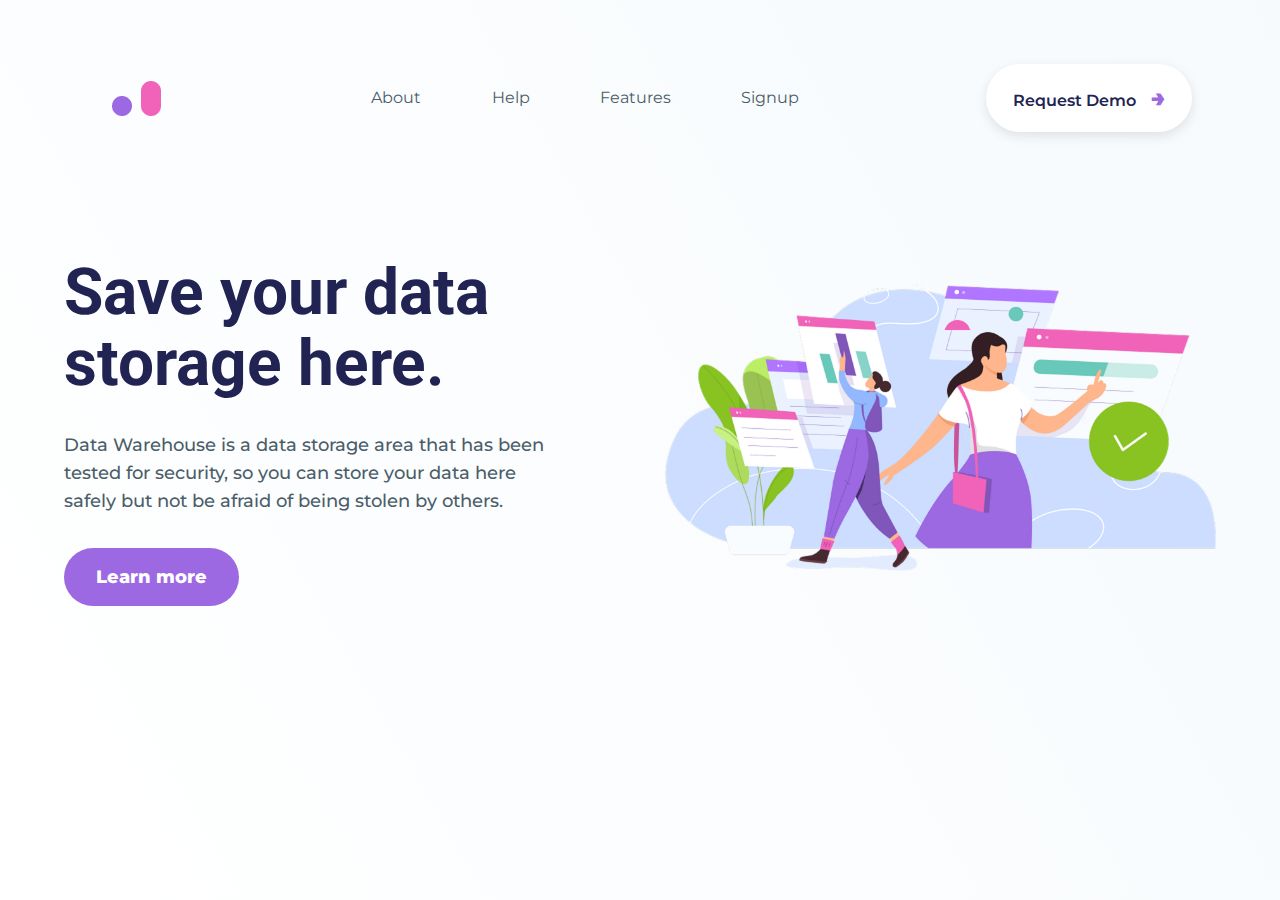
<file: homework 6/index.html>
<!DOCTYPE html>
<html lang="en">
<head>
    <meta charset="UTF-8">
    <meta name="viewport" content="width=device-width, initial-scale=1.0">
    <link rel="stylesheet" href="./styles/styles.css">
    <link rel="preconnect" href="https://fonts.googleapis.com">
<link rel="preconnect" href="https://fonts.gstatic.com" crossorigin>
<link href="https://fonts.googleapis.com/css2?family=Inter:ital,opsz,wght@0,14..32,100..900;1,14..32,100..900&family=Lato:ital,wght@0,100;0,300;0,400;0,700;0,900;1,100;1,300;1,400;1,700;1,900&family=Roboto:ital,wght@0,100..900;1,100..900&display=swap" rel="stylesheet">
<link rel="preconnect" href="https://fonts.googleapis.com">
<link rel="preconnect" href="https://fonts.gstatic.com" crossorigin>
<link href="https://fonts.googleapis.com/css2?family=Inter:ital,opsz,wght@0,14..32,100..900;1,14..32,100..900&family=Lato:ital,wght@0,100;0,300;0,400;0,700;0,900;1,100;1,300;1,400;1,700;1,900&family=Montserrat:ital,wght@0,100..900;1,100..900&family=Roboto:ital,wght@0,100..900;1,100..900&display=swap" rel="stylesheet">    
<title>Landing for Data Center</title>
</head>
<body>
    <nav id="nav-panel">
        <a href="" class="logo"><img src="./assets/nav-logo.png" alt="Site Logo" srcset=""></a>
        <ul class="nav-list">
            <li><a href="">About</a></li>
            <li><a href="">Help</a></li>
            <li><a href="">Features</a></li>
            <li><a href="">Signup</a></li>
        </ul>
        <button class="nav-btn">Request Demo</button>
    </nav>
    <header>
        <div class="header-container">
            <div class="header-info">
                <h1>Save your data storage here.</h1>
                <p>Data Warehouse is a data storage area that has been
tested for security, so you can store your data here
safely but not be afraid of being stolen by others.</p>
                <button>Learn more</button>
            </div>
            <div class="header-image"><img src="./assets/header-image.png" alt="Header image" srcset=""></div>
        </div>
    </header>
</body>
</html>
</file>
<file: homework 6/styles/styles.css>
* {
            margin: 0;
            padding: 0;
            box-sizing: border-box;
        }

        /* ===== ОСНОВНЫЕ СТИЛИ ===== */
        body {
            background: linear-gradient(240deg, #F6FAFD, #FFFFFF);
            line-height: 1.5;
            /* Использую clamp для адаптивных отступов */
            padding: 2.5rem clamp(1rem, 5vw, 12rem);
            -webkit-font-smoothing: antialiased;
            min-height: 100vh;
        }

        img, picture, video, canvas, svg {
            display: block;
            max-width: 100%;
            height: auto; /* Добавлено для сохранения пропорций */
        }

        input, button, textarea, select {
            font: inherit;
        }

        p, h1, h2, h3, h4, h5, h6 {
            overflow-wrap: break-word;
        }

        /* ===== НАВИГАЦИЯ ===== */
        #nav-panel {
            display: flex;
            padding: 1.5rem;
            font-size: 1rem;
            align-items: center;
            justify-content: space-between;
            font-family: Montserrat, sans-serif;
            gap: 2rem;
            flex-wrap: wrap; /* Добавлено для адаптивности */
        }

        .logo {
            margin: 0 1.5rem;
            flex-shrink: 0;
        }

        .nav-list {
            display: flex;
            list-style: none;
            gap: clamp(1rem, 3vw, 3rem); /* Адаптивный gap */
            flex-wrap: wrap;
            flex-grow: 1;
            justify-content: center; /* Центрируем для лучшего вида */
        }

        .nav-list a {
            text-decoration: none;
            transition: all 0.3s ease;
            font-weight: 400;
            color: #4B5D68;
            padding: 0.5rem 1rem;
            border-radius: 8px;
        }

        /* Улучшенные состояния ссылок */
        .nav-list a:hover {
            font-weight: 600;
            background-color: rgba(156, 105, 226, 0.1);
        }

        .nav-list a:focus {
            outline: 2px solid #9C69E2;
            outline-offset: 2px;
            background: rgba(156, 105, 226, 0.1);
        }

        /* Кнопка навигации */
        .nav-btn {
            border: none;
            background-color: #FFFFFF; /* Исправлено с #FFFF */
            color: #212353;
            font-weight: 600;
            padding: 1rem 1.7rem;
            border-radius: 50px;
            box-shadow: 0 4px 12px rgba(0, 0, 0, 0.1);
            transition: all 0.3s ease;
            cursor: pointer;
            white-space: nowrap;
        }

        .nav-btn::after {
            content: " →";
            margin-left: 0.5rem;
            font-weight: 900;
            font-size: 1.5rem;
            color: #9C69E2;
        }

        .nav-btn:hover {
            transform: translateY(-2px);
            box-shadow: 0 6px 16px rgba(0, 0, 0, 0.15);
        }

        .nav-btn:focus {
            outline: 3px solid #9C69E2;
            outline-offset: 2px;
        }

        .nav-btn:active {
            transform: translateY(0);
        }

        /* ===== HEADER ===== */
        .header-container {
            display: flex;
            gap: 2rem;
            margin-top: clamp(2rem, 8vw, 8rem);
            align-items: center;
            flex-wrap: wrap; /* Добавлено для адаптивности */
        }

        .header-info {
            display: flex;
            flex-direction: column;
            gap: 2rem;
            flex: 1;
            min-width: 300px; /* Минимальная ширина */
        }

        .header-info h1 {
            font-family: Roboto, sans-serif;
            font-size: clamp(2rem, 5vw, 5rem); /* Адаптивный размер */
            font-weight: 700;
            line-height: 1.1;
            color: #212353;
        }

        .header-info p {
            font-family: Montserrat, sans-serif;
            font-weight: 500;
            font-size: clamp(1rem, 2vw, 1.1rem);
            line-height: 1.6;
            color: #4B5D68;
            max-width: 500px; /* Изменено с width на max-width */
        }

        .header-info button {
            background-color: #9C69E2;
            font-size: 1.1rem;
            font-family: Montserrat, sans-serif;
            font-weight: 800;
            color: white;
            padding: 1rem 2rem;
            border: none;
            border-radius: 50px;
            cursor: pointer;
            transition: all 0.3s ease;
            align-self: flex-start;
        }

        .header-info button:hover {
            background-color: #8951d4;
            transform: translateY(-2px);
            box-shadow: 0 6px 20px rgba(156, 105, 226, 0.4);
        }

        .header-info button:focus {
            outline: 3px solid #9C69E2;
            outline-offset: 3px;
        }

        .header-info button:active {
            transform: translateY(0);
        }

        /* Изображение в header */
        .header-image {
            flex: 1;
            min-width: 300px;
            display: flex;
            justify-content: center;
            align-items: center;
        }

        .header-image img {
            width: 100%;
            max-width: 600px; /* Максимальная ширина */
            height: auto; /* Автоматическая высота */
            object-fit: contain;
        }

        /* ===== АДАПТИВНОСТЬ ===== */
        @media (max-width: 1024px) {
            #nav-panel {
                flex-direction: column;
                text-align: center;
            }

            .nav-list {
                margin-left: 0;
                justify-content: center;
            }

            .logo {
                margin: 0;
            }
        }

        @media (max-width: 768px) {
            body {
                padding: 1rem;
            }

            .header-container {
                flex-direction: column;
                text-align: center;
            }

            .header-info {
                align-items: center;
            }

            .header-info p {
                text-align: center;
            }

            .header-info button {
                align-self: center;
            }

            .nav-list {
                flex-direction: column;
                gap: 0.5rem;
            }
        }

        @media (max-width: 480px) {
            .nav-btn {
                width: 100%;
            }

            .header-info h1 {
                font-size: 2rem;
            }
        }
</file>
